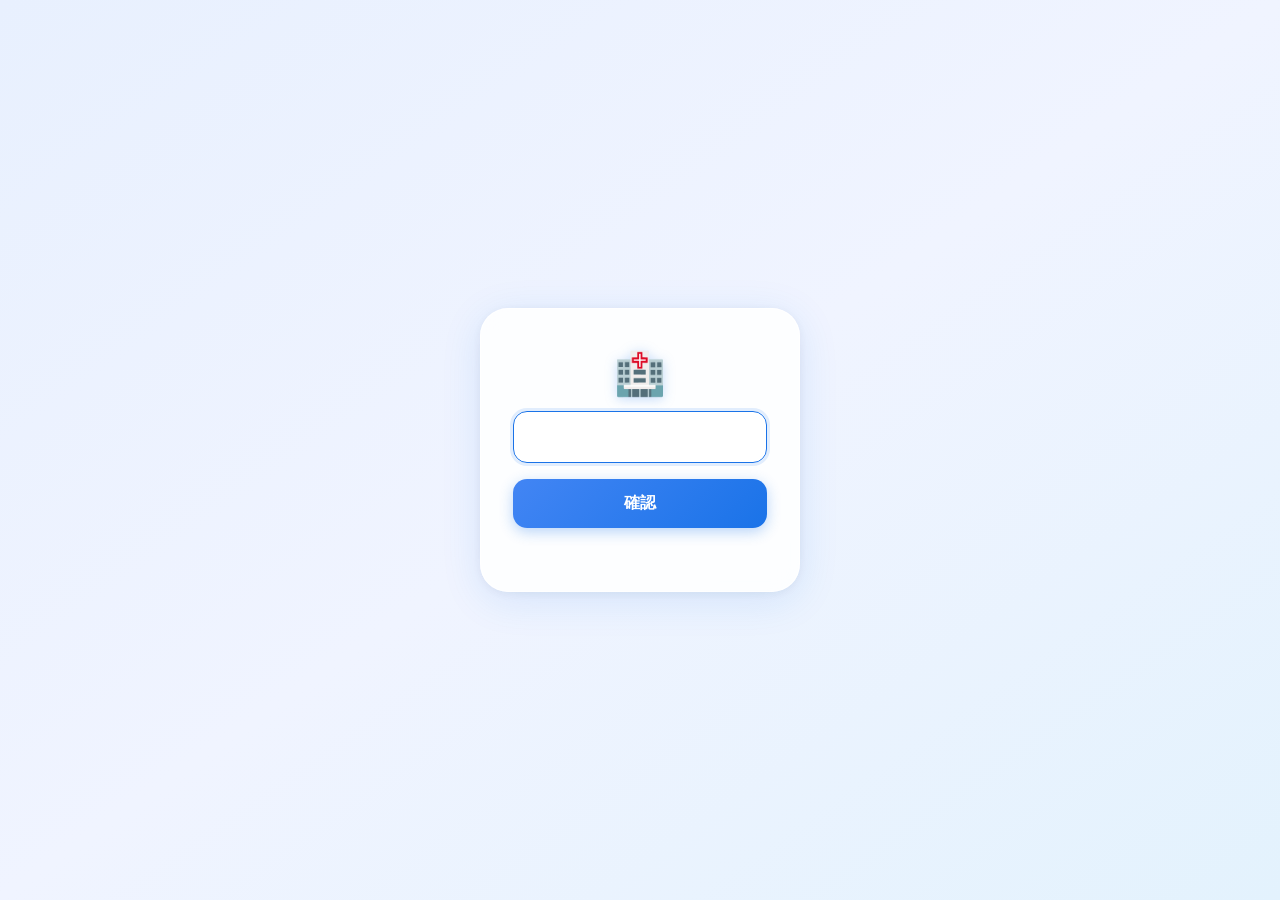
<file: index.html>
<!DOCTYPE html>
<html lang="zh-TW">
<head>
  <meta charset="UTF-8" />
  <meta name="viewport" content="width=device-width, initial-scale=1.0, maximum-scale=1.0, user-scalable=no" />
  <meta name="theme-color" content="#1a73e8" />
  <meta name="apple-mobile-web-app-capable" content="yes" />
  <meta name="apple-mobile-web-app-status-bar-style" content="default" />
  <meta name="apple-mobile-web-app-title" content="醫療工具" />
  <title>下班關掉！</title>
  <link rel="manifest" href="manifest.json" />
  <link rel="apple-touch-icon" href="icon-192.png" />
  <link rel="stylesheet" href="style.css" />
</head>
<body>

  <!-- Password gate -->
  <div id="lock-screen">
    <div id="lock-box">
      <div id="lock-icon">🏥</div>
      <input id="pw-input" type="password" placeholder=""
        autocomplete="current-password" inputmode="numeric" />
      <button id="pw-btn">確認</button>
      <div id="pw-error"></div>
    </div>
  </div>

  <!-- Main app -->
  <div id="app" hidden>

    <!-- Header -->
    <header id="main-header">
      <h1 id="header-title">ICD-10 搜尋</h1>
      <div id="soap-top-tabs" class="header-sub-tabs" style="display:none">
        <button class="soap-tab-btn active" data-soap-sheet="SOAP中正">中正</button>
        <button class="soap-tab-btn" data-soap-sheet="SOAP門診">門診</button>
        <button class="soap-tab-btn soap-tab-btn-ha" id="soap-ha-btn">HA / PT</button>
      </div>
      <div id="cert-top-tabs" class="header-sub-tabs" style="display:none">
        <button class="soap-tab-btn active" data-cert-sheet="診斷書中正">中正</button>
        <button class="soap-tab-btn" data-cert-sheet="診斷書門診">門診</button>
      </div>
      <div id="ops-top-tabs" class="header-sub-tabs" style="display:none">
        <button class="ops-tab-btn active" data-ops-tab="ops">手術碼</button>
        <button class="ops-tab-btn" data-ops-tab="notes">備註</button>
      </div>
      <button id="refresh-btn" aria-label="重新整理">
        <svg viewBox="0 0 24 24" fill="currentColor"><path d="M17.65 6.35A7.958 7.958 0 0 0 12 4c-4.42 0-7.99 3.58-7.99 8s3.57 8 7.99 8c3.73 0 6.84-2.55 7.73-6h-2.08A5.99 5.99 0 0 1 12 18c-3.31 0-6-2.69-6-6s2.69-6 6-6c1.66 0 3.14.69 4.22 1.78L13 11h7V4l-2.35 2.35z"/></svg>
      </button>
    </header>

    <!-- Pages -->
    <main id="pages">

      <!-- ICD page -->
      <div class="page active" id="page-icd">
        <div id="search-area">
          <div id="input-wrap">
            <input id="search-input" type="text"
              placeholder="搜索 ICD-10（支援縮寫：rt lt fr spr…）"
              autocomplete="off" autocorrect="off"
              autocapitalize="off" spellcheck="false" />
            <button id="clear-btn" aria-label="清除">✕</button>
          </div>
          <div id="abbr-hint"></div>
        </div>
        <div id="results-area">
          <div id="status"></div>
          <ul id="results-list"></ul>
        </div>
      </div>

      <!-- SOAP page -->
      <div class="page" id="page-soap">

        <!-- HA calculator -->
        <div id="soap-ha-content" hidden>
          <div id="ha-input-row">
            <input id="ha-year" type="number" min="100" max="999" />
            <span class="ha-sep">.</span>
            <input id="ha-mmdd" type="text" maxlength="5" placeholder="MMDD" autocomplete="off" inputmode="numeric" />
          </div>
          <div id="ha-display"></div>
          <div id="ha-result-180"></div>
          <div id="ha-week"></div>
          <div id="pt-section">
            <div id="pt-cat-btns"></div>
            <div id="pt-disease-btns"></div>
            <div id="pt-items"></div>
          </div>
        </div>

        <div id="soap-main-content">
        <div id="soap-type-area">
          <div id="soap-type-label">選擇類型</div>
          <div id="soap-type-btns"></div>
        </div>
        <div id="soap-picker" hidden>
<div id="soap-chips-area">
            <div class="soap-chip-section" id="soap-s-section">
              <span class="soap-section-label">S</span>
              <div class="soap-chips" id="soap-s-chips"></div>
            </div>
            <div class="soap-chip-section" id="soap-pe-section">
              <span class="soap-section-label">PE</span>
              <div class="soap-chips" id="soap-pe-chips"></div>
            </div>
            <div class="soap-chip-section" id="soap-xr-section">
              <span class="soap-section-label">XR</span>
              <div class="soap-chips" id="soap-xr-chips"></div>
            </div>
            <div class="soap-chip-section" id="soap-p-section">
              <span class="soap-section-label">P</span>
              <div class="soap-chips" id="soap-p-chips"></div>
            </div>
            <div class="soap-chip-section" id="soap-dx-section">
              <span class="soap-section-label">診斷碼</span>
              <div class="soap-chips" id="soap-dx-chips"></div>
            </div>
          </div>
        </div>
        <div id="soap-editor-area">
          <div id="soap-editor-btns">
            <button id="soap-copy-btn">複製</button>
            <button id="soap-restore-btn" disabled>恢復</button>
          </div>
          <textarea id="soap-textarea" placeholder="S:&#10;PE:&#10;XR:&#10;P:"></textarea>
        </div>
        </div><!-- /soap-main-content -->
      </div>

      <!-- 診斷書 page -->
      <div class="page" id="page-cert">
        <div id="cert-type-area">
          <div id="cert-type-label">選擇類型</div>
          <div id="cert-type-btns"></div>
        </div>
        <div id="cert-picker" hidden>
          <div id="cert-chips-area">
            <div class="soap-chip-section" id="cert-num-section">
              <span class="soap-section-label">編號</span>
              <div class="soap-chips" id="cert-num-chips"></div>
            </div>
            <div class="soap-chip-section" id="cert-disease-section">
              <span class="soap-section-label">疾病</span>
              <div class="soap-chips" id="cert-disease-chips"></div>
            </div>
            <div class="soap-chip-section" id="cert-process-section">
              <span class="soap-section-label">過程</span>
              <div class="soap-chips" id="cert-process-chips"></div>
            </div>
          </div>
        </div>
        <div id="cert-editor-area">
          <div id="cert-editor-btns">
            <button id="cert-copy-btn">複製</button>
            <button id="cert-restore-btn" disabled>恢復</button>
          </div>
          <textarea id="cert-textarea" placeholder="點選疾病與過程…"></textarea>
        </div>
      </div>

      <!-- 手術碼 page -->
      <div class="page" id="page-ops">
        <div id="ops-tab-ops">
        <div id="ops-search-area">
          <div id="ops-input-wrap">
            <input id="ops-search-input" type="text"
              placeholder="搜尋名稱、手術碼、部位、處置碼…"
              autocomplete="off" autocorrect="off"
              autocapitalize="off" spellcheck="false" />
            <button id="ops-clear-btn" aria-label="清除">✕</button>
          </div>
          <div id="ops-actions">
            <button id="ops-show-all-btn">顯示全部</button>
            <button id="ops-quick-btn">常用</button>
          </div>
        </div>
        <div id="ops-status"></div>
        <div id="ops-results"></div>
        </div><!-- /ops-tab-ops -->
        <div id="ops-tab-notes" hidden>
          <div id="notes-type-btns"></div>
          <div id="notes-list"></div>
        </div>
      </div>

    </main>

    <!-- Bottom tab bar -->
    <nav id="tab-bar">
      <button class="tab active" data-page="icd" data-title="ICD-10 搜尋">
        <svg viewBox="0 0 24 24"><path d="M19 3H5a2 2 0 0 0-2 2v14a2 2 0 0 0 2 2h14a2 2 0 0 0 2-2V5a2 2 0 0 0-2-2zm-7 3a1 1 0 1 1 0 2 1 1 0 0 1 0-2zm3 10H9v-1h2v-4H9v-1h4v5h2v1z"/></svg>
        <span>ICD-10</span>
      </button>
      <button class="tab" data-page="soap" data-title="SOAP">
        <svg viewBox="0 0 24 24"><path d="M14 2H6a2 2 0 0 0-2 2v16a2 2 0 0 0 2 2h12a2 2 0 0 0 2-2V8l-6-6zm-1 7V3.5L18.5 9H13zM8 13h8v1H8v-1zm0 3h5v1H8v-1zm0-6h3v1H8v-1z"/></svg>
        <span>SOAP</span>
      </button>
      <button class="tab" data-page="cert" data-title="診斷書">
        <svg viewBox="0 0 24 24"><path d="M20 6h-2.18c.07-.33.18-.64.18-1a3 3 0 0 0-6 0c0 .36.11.67.18 1H10a2 2 0 0 0-2 2v2a1 1 0 0 0 1 1h1v7a2 2 0 0 0 2 2h4a2 2 0 0 0 2-2v-7h1a1 1 0 0 0 1-1V8a2 2 0 0 0-2-2zm-8-1a1 1 0 1 1 2 0 1 1 0 0 1-2 0z"/></svg>
        <span>診斷書</span>
      </button>
      <button class="tab" data-page="ops" data-title="手術碼">
        <svg viewBox="0 0 24 24"><path d="M21.71 3.29a1 1 0 0 0-1.42 0l-1.7 1.7-1.28-1.28a1 1 0 0 0-1.42 1.42l.57.57-8.1 8.09A5 5 0 0 0 7 17v1H6a1 1 0 0 0 0 2h12a1 1 0 0 0 0-2h-1v-.18a5 5 0 0 0-1.06-3.09l-.25-.3 1.6-1.6.57.57a1 1 0 0 0 1.42-1.42l-1.28-1.28 1.7-1.7a1 1 0 0 0 0-1.71zM15 18v1H9v-1a3 3 0 0 1 3-3 3 3 0 0 1 3 3z"/></svg>
        <span>手術碼</span>
      </button>
    </nav>

    <div id="toast">已複製！</div>
  </div>

  <script>
  // 兩組密碼：FULL 保留全部功能；LITE 不自動開衛教、不顯示針劑
  const PW_FULL = 'e78d5442dfaaefeb7883ac1f20023db055ee47b466107b461c2e46de41da7619';
  const PW_LITE = '6ed09607ae0f7186a908a39b29e64cea658d96283aa28d37cebf3af395911895';

  // 私人模式：URL 帶 ?p=1 時存入 sessionStorage，之後重新整理也會保持
  if (new URLSearchParams(location.search).get('p') === '1') {
    sessionStorage.setItem('icd_private', '1');
  }

  function addBackBtn() {
    if (sessionStorage.getItem('icd_private') !== '1') return;
    if (document.getElementById('back-to-ortho')) return;
    const btn = document.createElement('button');
    btn.id = 'back-to-ortho';
    btn.textContent = '← 手術紀錄';
    btn.onclick = () => window.history.back();
    document.getElementById('main-header').insertBefore(btn, document.getElementById('main-header').firstChild);
  }

  async function sha256(str) {
    const buf = await crypto.subtle.digest('SHA-256', new TextEncoder().encode(str));
    return Array.from(new Uint8Array(buf)).map(b => b.toString(16).padStart(2,'0')).join('');
  }
  async function pwMode(str) {
    const h = await sha256(str);
    return h === PW_FULL ? 'full' : h === PW_LITE ? 'lite' : null;
  }
  async function tryUnlock() {
    const val = document.getElementById('pw-input').value;
    const mode = await pwMode(val);
    if (mode) {
      doUnlock(mode);
    } else {
      const err = document.getElementById('pw-error');
      err.textContent = '密碼錯誤';
      document.getElementById('pw-input').value = '';
      setTimeout(() => { err.textContent = ''; }, 2000);
    }
  }
  function bindLock() {
    document.getElementById('pw-btn').addEventListener('click', tryUnlock);
    document.getElementById('pw-input').addEventListener('keydown', e => {
      if (e.key === 'Enter') tryUnlock();
    });
    setTimeout(() => document.getElementById('pw-input')?.focus(), 100);
  }
  // 每個時間點起 1 小時內，5 分鐘沒操作就鎖定；其餘時間不自動鎖
  const IDLE_LOCK_MS = 5 * 60 * 1000;
  const LOCK_WINDOW_MS = 60 * 60 * 1000;
  const LOCK_STARTS = {
    1: ['11:15', '21:15'],
    2: ['17:00'],
    3: ['17:45'],
    4: ['12:00', '17:45'],
    5: ['11:45', '21:30'],
    6: ['12:00', '17:00'],
  };
  let lastActivity = Date.now();
  const markActivity = () => { lastActivity = Date.now(); };

  function currentLockWindowStart() {
    const now = new Date();
    for (const s of LOCK_STARTS[now.getDay()] || []) {
      const [h, m] = s.split(':').map(Number);
      const t = new Date(now);
      t.setHours(h, m, 0, 0);
      if (now >= t && now - t < LOCK_WINDOW_MS) return t.getTime();
    }
    return null;
  }

  function checkIdleLock() {
    if (isPrivate() || document.getElementById('lock-screen')) return;
    const ws = currentLockWindowStart();
    if (ws === null) return;
    if (Date.now() - Math.max(lastActivity, ws) >= IDLE_LOCK_MS) doLock();
  }

  const lockChannel = new BroadcastChannel('icd_lock');
  lockChannel.onmessage = e => {
    if (typeof e.data === 'string' && e.data.startsWith('unlock') && document.getElementById('lock-screen')) {
      doUnlock(e.data.split(':')[1] === 'lite' ? 'lite' : 'full', true);
    }
  };
  lockChannel.postMessage('alive');
  setInterval(() => lockChannel.postMessage('alive'), 30000);
  window.addEventListener('pagehide', () => lockChannel.postMessage('bye'));
  setInterval(checkIdleLock, 15000);

  function doLock() {
    if (document.getElementById('lock-screen')) return;
    sessionStorage.removeItem('icd_auth');
    lockChannel.postMessage('lock');
    const lockEl = document.createElement('div');
    lockEl.id = 'lock-screen';
    lockEl.innerHTML = `<div id="lock-box"><div id="lock-icon">🏥</div><input id="pw-input" type="password" placeholder="" autocomplete="current-password" inputmode="numeric"/><button id="pw-btn">確認</button><div id="pw-error"></div></div>`;
    document.body.prepend(lockEl);
    document.getElementById('app').hidden = true;
    bindLock();
    setTimeout(() => document.getElementById('pw-input')?.focus(), 100);
  }

  let activityBound = false;
  function startActivityWatch() {
    markActivity();
    if (activityBound) return;
    activityBound = true;
    ['click','keydown','touchstart','scroll'].forEach(ev =>
      document.addEventListener(ev, markActivity, { passive: true })
    );
  }

  const isPrivate = () => sessionStorage.getItem('icd_private') === '1';

  function doUnlock(mode, fromRemote) {
    sessionStorage.setItem('icd_auth', '1');
    sessionStorage.setItem('icd_mode', mode);
    if (fromRemote !== true) lockChannel.postMessage('unlock:' + mode);
    document.getElementById('lock-screen').remove();
    document.getElementById('app').hidden = false;
    addBackBtn();
    if (!isPrivate()) startActivityWatch();
    // 密碼對應的功能不同，重新畫一次 SOAP 類型（LITE 不顯示針劑）
    if (typeof renderSoapTypes === 'function' && typeof soapSheet !== 'undefined') renderSoapTypes(soapSheet);
    if (mode === 'full' && fromRemote !== true && !isPrivate() && !sessionStorage.getItem('icd_edu_opened')) {
      sessionStorage.setItem('icd_edu_opened', '1');
      window.open('edu.html', '_blank');
    }
    setTimeout(() => { if (typeof prefetchAll === 'function') prefetchAll(); }, 300);
  }
  if (sessionStorage.getItem('icd_auth') === '1') {
    document.getElementById('lock-screen').remove();
    document.getElementById('app').hidden = false;
    addBackBtn();
    if (!isPrivate()) startActivityWatch();
  } else if (location.hash) {
    const raw = location.hash.slice(1);
    history.replaceState(null, '', location.pathname + location.search);
    pwMode(raw).then(m => { if (m) doUnlock(m); else bindLock(); });
  } else {
    bindLock();
  }
</script>

  <script src="app.js"></script>
</body>
</html>
</file>
<file: style.css>
* {
  box-sizing: border-box;
  margin: 0;
  padding: 0;
  -webkit-tap-highlight-color: transparent;
}

:root {
  --primary: #1a73e8;
  --primary-dark: #1558b0;
  --bg: #f4f6fb;
  --card: #ffffff;
  --text: #202124;
  --text-sub: #5f6368;
  --border: #dadce0;
  --accent: #e8f0fe;
  --copy-bg: #e6f4ea;
  --radius: 12px;
  --shadow: 0 2px 8px rgba(0,0,0,0.1);
  --tab-h: 72px;
  --header-h: 52px;
}

body {
  font-family: -apple-system, BlinkMacSystemFont, 'Segoe UI', Roboto, sans-serif;
  background: var(--bg);
  color: var(--text);
  height: 100dvh;
  overflow: hidden;
}

/* ─── Lock screen ─────────────────────────────────────────────────────────── */
#lock-screen {
  position: fixed;
  inset: 0;
  background: linear-gradient(145deg, #e8f0fe 0%, #f0f4ff 50%, #e3f2fd 100%);
  display: flex;
  align-items: center;
  justify-content: center;
  z-index: 999;
}

#lock-box {
  background: rgba(255,255,255,0.85);
  backdrop-filter: blur(12px);
  -webkit-backdrop-filter: blur(12px);
  border: 1px solid rgba(255,255,255,0.9);
  border-radius: 28px;
  padding: 44px 32px 32px;
  width: min(320px, 88vw);
  display: flex;
  flex-direction: column;
  align-items: center;
  gap: 16px;
  box-shadow: 0 8px 40px rgba(26,115,232,0.12), 0 2px 12px rgba(0,0,0,0.06);
}

#lock-icon {
  font-size: 2.6rem;
  line-height: 1;
  filter: drop-shadow(0 2px 6px rgba(26,115,232,0.25));
}

#lock-box h2 {
  font-size: 1.15rem;
  color: #3c4043;
  font-weight: 700;
  letter-spacing: 0.3px;
}

#lock-box p.lock-sub {
  font-size: 0.8rem;
  color: #80868b;
  margin-top: -8px;
}

#pw-input {
  width: 100%;
  padding: 13px 16px;
  font-size: 1.3rem;
  border: 1.5px solid #dadce0;
  border-radius: 14px;
  outline: none;
  text-align: center;
  letter-spacing: 6px;
  background: rgba(255,255,255,0.9);
  color: var(--text);
  transition: border-color 0.2s, box-shadow 0.2s;
}

#pw-input:focus {
  border-color: var(--primary);
  box-shadow: 0 0 0 3px rgba(26,115,232,0.12);
}

#pw-btn {
  width: 100%;
  padding: 14px;
  background: linear-gradient(135deg, #4285f4, #1a73e8);
  color: #fff;
  border: none;
  border-radius: 14px;
  font-size: 1rem;
  font-weight: 600;
  cursor: pointer;
  letter-spacing: 0.5px;
  box-shadow: 0 4px 14px rgba(26,115,232,0.3);
  transition: opacity 0.15s, transform 0.1s;
  font-family: inherit;
}

#pw-btn:active { opacity: 0.88; transform: scale(0.98); }

#pw-error {
  font-size: 0.82rem;
  color: #d93025;
  min-height: 1.1em;
  font-weight: 500;
}

/* ─── App shell ───────────────────────────────────────────────────────────── */
#app {
  display: flex;
  flex-direction: column;
  height: 100dvh;
}

/* Back-to-ortho button (private mode only) */
#back-to-ortho {
  background: rgba(255,255,255,0.2);
  border: none;
  color: #fff;
  border-radius: 6px;
  padding: 6px 10px;
  font-size: .82rem;
  font-weight: 600;
  font-family: inherit;
  cursor: pointer;
  margin-right: 12px;
  white-space: nowrap;
  flex-shrink: 0;
}
#back-to-ortho:active { opacity: 0.75; }

/* Header */
#refresh-btn {
  margin-left: auto;
  background: none;
  border: none;
  color: rgba(255,255,255,0.85);
  cursor: pointer;
  padding: 6px;
  border-radius: 8px;
  display: flex;
  align-items: center;
  justify-content: center;
  flex-shrink: 0;
  transition: background 0.15s;
}
#refresh-btn:active { background: rgba(255,255,255,0.2); }
#refresh-btn svg { width: 22px; height: 22px; }

#main-header {
  background: var(--primary);
  color: #fff;
  padding: 14px 20px;
  height: var(--header-h);
  display: flex;
  align-items: center;
  box-shadow: 0 2px 6px rgba(0,0,0,0.2);
  flex-shrink: 0;
}

#header-title {
  font-size: 1.1rem;
  font-weight: 600;
}

/* Pages */
#pages {
  flex: 1;
  overflow: hidden;
  position: relative;
}

.page {
  display: none;
  position: absolute;
  inset: 0;
  overflow-y: auto;
  -webkit-overflow-scrolling: touch;
  padding-bottom: 8px;
}

.page.active { display: block; }

/* Coming soon placeholder */
.coming-soon {
  display: flex;
  flex-direction: column;
  align-items: center;
  justify-content: center;
  height: 100%;
  gap: 12px;
  color: var(--text-sub);
}

.coming-icon { font-size: 3rem; }
.coming-soon h2 { font-size: 1.2rem; color: var(--text); }
.coming-soon p  { font-size: 0.9rem; }

/* ─── Tab bar ─────────────────────────────────────────────────────────────── */
#tab-bar {
  height: var(--tab-h);
  background: var(--card);
  border-top: 1px solid var(--border);
  display: flex;
  flex-shrink: 0;
  padding-bottom: env(safe-area-inset-bottom);
}

.tab {
  flex: 1;
  display: flex;
  flex-direction: column;
  align-items: center;
  justify-content: center;
  gap: 3px;
  background: none;
  border: none;
  cursor: pointer;
  color: var(--text-sub);
  padding: 8px 4px 6px;
  transition: color 0.15s;
  font-family: inherit;
}

.tab svg { display: none; }

.tab span {
  font-size: 0.92rem;
  font-weight: 700;
}

.tab.active {
  color: var(--primary);
}

/* ─── ICD search ──────────────────────────────────────────────────────────── */
#search-area {
  padding: 12px 16px 6px;
  position: sticky;
  top: 0;
  z-index: 9;
  background: var(--bg);
}

#input-wrap {
  display: flex;
  align-items: center;
  background: var(--card);
  border: 2px solid var(--border);
  border-radius: var(--radius);
  box-shadow: var(--shadow);
  overflow: hidden;
  transition: border-color 0.2s;
}

#input-wrap:focus-within { border-color: var(--primary); }

#search-input {
  flex: 1;
  padding: 12px 14px;
  font-size: 1rem;
  border: none;
  outline: none;
  color: var(--text);
  background: transparent;
}

#clear-btn {
  padding: 0 14px;
  height: 44px;
  background: none;
  border: none;
  color: var(--text-sub);
  font-size: 1rem;
  cursor: pointer;
  display: none;
}

#clear-btn.visible { display: flex; align-items: center; }

#abbr-hint {
  margin-top: 5px;
  font-size: 0.75rem;
  color: var(--primary);
  min-height: 16px;
  padding: 0 4px;
  font-style: italic;
  display: flex;
  align-items: center;
  gap: 6px;
}
#g-search-btn {
  font-style: normal;
  font-size: 0.7rem;
  font-weight: 600;
  padding: 2px 8px;
  border: 1.5px solid var(--primary);
  border-radius: 12px;
  background: var(--accent);
  color: var(--primary);
  cursor: pointer;
  font-family: inherit;
  white-space: nowrap;
  flex-shrink: 0;
}
#g-search-btn:active { background: #c5d7fb; }

/* Abbr toggle */
#abbr-wrap { margin: 4px 16px 6px; }

#abbr-toggle {
  background: var(--accent);
  border: 1.5px solid var(--primary);
  color: var(--primary-dark);
  border-radius: 20px;
  padding: 4px 14px;
  font-size: 0.75rem;
  font-weight: 600;
  cursor: pointer;
  letter-spacing: 0.2px;
  font-family: inherit;
}

#abbr-panel {
  margin-top: 6px;
  background: var(--accent);
  border-radius: var(--radius);
  padding: 10px 14px;
  font-size: 0.78rem;
  color: var(--primary-dark);
  line-height: 1.8;
}

.abbr-grid {
  display: grid;
  grid-template-columns: repeat(2, 1fr);
  gap: 2px 10px;
}

.abbr-tag { font-family: monospace; font-weight: 600; }

/* Results */
#results-area { padding: 2px 16px 0; }

#status {
  font-size: 0.82rem;
  color: var(--text-sub);
  padding: 4px 2px;
  min-height: 24px;
}

#results-list {
  list-style: none;
  display: flex;
  flex-direction: column;
  gap: 8px;
  padding-bottom: 12px;
}

.result-item {
  background: var(--card);
  border-radius: var(--radius);
  box-shadow: var(--shadow);
  overflow: hidden;
  border: 1.5px solid transparent;
  transition: border-color 0.15s, transform 0.1s;
  cursor: pointer;
  user-select: none;
}

.result-item:active { transform: scale(0.98); border-color: var(--primary); }

.result-inner { display: flex; align-items: stretch; }

.code-badge {
  background: var(--primary);
  color: #fff;
  font-size: 0.9rem;
  font-weight: 700;
  font-family: 'Courier New', monospace;
  padding: 12px 10px;
  min-width: 76px;
  display: flex;
  align-items: center;
  justify-content: center;
  letter-spacing: 0.5px;
  flex-shrink: 0;
}

.result-text-wrap {
  padding: 10px 12px;
  flex: 1;
  display: flex;
  flex-direction: column;
  justify-content: center;
  gap: 2px;
}

.result-en { font-size: 0.88rem; line-height: 1.35; color: var(--text); }
.result-zh { font-size: 0.8rem; color: var(--text-sub); line-height: 1.3; }
.result-sheet-name { font-size: 0.78rem; color: #1a73e8; line-height: 1.3; font-weight: 500; }
.result-sheet { border-left: 3px solid #1a73e8; }

.result-item.copied { border-color: #34a853; background: var(--copy-bg); }
.result-item.copied .code-badge { background: #34a853; }

/* Toast */
#toast {
  position: fixed;
  bottom: calc(var(--tab-h) + 12px);
  left: 50%;
  transform: translateX(-50%) translateY(80px);
  background: #303030;
  color: #fff;
  padding: 10px 22px;
  border-radius: 24px;
  font-size: 0.9rem;
  z-index: 100;
  opacity: 0;
  transition: transform 0.25s ease, opacity 0.25s ease;
  pointer-events: none;
  white-space: nowrap;
}

#toast.show { transform: translateX(-50%) translateY(0); opacity: 1; }

/* Spinner */
.spinner {
  display: inline-block;
  width: 14px; height: 14px;
  border: 2px solid var(--border);
  border-top-color: var(--primary);
  border-radius: 50%;
  animation: spin 0.6s linear infinite;
  vertical-align: middle;
  margin-right: 5px;
}

@keyframes spin { to { transform: rotate(360deg); } }

/* ─── SOAP page ──────────────────────────────────────────────────────────── */
/* Sub-tabs live in the header */
.header-sub-tabs {
  display: flex;
  gap: 6px;
  flex: 1;
  margin: 0 10px;
}

.soap-tab-btn {
  flex: 1;
  padding: 7px;
  border-radius: 8px;
  border: 2px solid rgba(255,255,255,0.4);
  background: rgba(255,255,255,0.15);
  color: rgba(255,255,255,0.8);
  font-size: 0.9rem;
  font-weight: 600;
  cursor: pointer;
  font-family: inherit;
  transition: all 0.15s;
}
.soap-tab-btn.active {
  border-color: rgba(255,255,255,0.9);
  background: rgba(255,255,255,0.9);
  color: var(--primary);
}

#soap-type-area {
  padding: 8px 16px 4px;
}
#soap-type-label {
  font-size: 0.75rem;
  color: var(--text-sub);
  margin-bottom: 6px;
}
#soap-type-btns {
  display: flex;
  flex-wrap: wrap;
  gap: 7px;
}
.soap-type-chip {
  padding: 6px 14px;
  border-radius: 20px;
  border: 1.5px solid var(--border);
  background: var(--card);
  color: var(--text);
  font-size: 0.85rem;
  font-weight: 500;
  cursor: pointer;
  font-family: inherit;
  transition: all 0.15s;
}
.soap-type-chip.active {
  border-color: var(--primary);
  background: var(--primary);
  color: #fff;
}

#soap-picker {
  padding: 8px 16px 0;
}
.confirm-overlay {
  position: fixed;
  inset: 0;
  background: rgba(0,0,0,0.35);
  display: flex;
  align-items: center;
  justify-content: center;
  z-index: 1000;
}
.confirm-box {
  background: #fff;
  border-radius: 16px;
  padding: 20px 20px 16px;
  width: min(280px, 86vw);
  box-shadow: 0 8px 32px rgba(0,0,0,0.2);
}
.confirm-msg {
  font-size: 1.05rem;
  font-weight: 600;
  color: var(--text);
  text-align: center;
  margin-bottom: 16px;
}
.confirm-btns { display: flex; gap: 10px; }
.confirm-btns button {
  flex: 1;
  padding: 11px;
  border-radius: 12px;
  border: 1.5px solid var(--border);
  background: #fff;
  color: var(--text);
  font-size: 0.95rem;
  font-weight: 600;
  font-family: inherit;
  cursor: pointer;
}
.confirm-btns .confirm-ok {
  background: var(--primary);
  border-color: var(--primary);
  color: #fff;
}
#soap-picker.injection-mode .soap-section-label { display: none; }
#soap-picker.injection-mode .soap-chips {
  flex-direction: column;
  flex-wrap: nowrap;
  align-items: flex-start;
}

.soap-chip-section {
  margin-bottom: 8px;
}
.soap-section-label {
  font-size: 0.72rem;
  font-weight: 700;
  color: var(--primary-dark);
  text-transform: uppercase;
  letter-spacing: 0.5px;
  margin-right: 4px;
}
.soap-chips {
  display: flex;
  flex-wrap: wrap;
  gap: 6px;
  margin-top: 4px;
}
.chip-row-break {
  width: 100%;
  height: 0;
}
.soap-chip[data-sep="1"] {
  display: none;
}
.soap-chip {
  padding: 5px 12px;
  border-radius: 14px;
  border: 1.5px solid var(--border);
  background: var(--card);
  color: var(--text);
  font-size: 0.82rem;
  cursor: pointer;
  font-family: inherit;
  transition: all 0.12s;
}
.soap-chip:active, .soap-chip-used {
  background: var(--accent);
  border-color: var(--primary);
  color: var(--primary-dark);
}

#soap-editor-area {
  padding: 10px 16px 12px;
}
#soap-textarea {
  width: 100%;
  min-height: 140px;
  padding: 12px 14px;
  border: 2px solid var(--border);
  border-radius: var(--radius);
  font-size: 0.92rem;
  font-family: 'Courier New', monospace;
  line-height: 1.7;
  resize: vertical;
  outline: none;
  background: var(--card);
  color: var(--text);
  box-shadow: var(--shadow);
  transition: border-color 0.2s;
}
#soap-textarea:focus { border-color: var(--primary); }

#soap-editor-btns {
  display: flex;
  gap: 8px;
  margin-top: 8px;
}
#soap-copy-btn {
  flex: 2;
  padding: 11px;
  background: var(--primary);
  color: #fff;
  border: none;
  border-radius: 10px;
  font-size: 0.9rem;
  font-weight: 600;
  cursor: pointer;
  font-family: inherit;
}
#soap-copy-btn:active { background: var(--primary-dark); }
#soap-restore-btn {
  flex: 1;
  padding: 11px;
  background: var(--card);
  border: 1.5px solid var(--border);
  border-radius: 10px;
  font-size: 0.88rem;
  font-weight: 500;
  cursor: pointer;
  font-family: inherit;
  color: var(--text);
}
#soap-restore-btn:disabled { opacity: 0.4; cursor: default; }

/* ─── 手術碼 page ─────────────────────────────────────────────────────────── */
.ops-tab-btn {
  flex: 1;
  padding: 7px;
  border-radius: 8px;
  border: 2px solid rgba(255,255,255,0.4);
  background: rgba(255,255,255,0.15);
  color: rgba(255,255,255,0.8);
  font-size: 0.9rem;
  font-weight: 600;
  cursor: pointer;
  font-family: inherit;
  transition: all 0.15s;
}
.ops-tab-btn.active {
  border-color: rgba(255,255,255,0.9);
  background: rgba(255,255,255,0.9);
  color: var(--primary);
}
#ops-tab-notes { height: 100%; }
#ops-search-area {
  padding: 12px 16px 6px;
  position: sticky;
  top: 0;
  z-index: 9;
  background: var(--bg);
}

#ops-input-wrap {
  display: flex;
  align-items: center;
  background: var(--card);
  border: 2px solid var(--border);
  border-radius: var(--radius);
  box-shadow: var(--shadow);
  overflow: hidden;
  transition: border-color 0.2s;
}

#ops-input-wrap:focus-within { border-color: var(--primary); }

#ops-search-input {
  flex: 1;
  padding: 12px 14px;
  font-size: 1rem;
  border: none;
  outline: none;
  color: var(--text);
  background: transparent;
}

#ops-clear-btn {
  padding: 0 14px;
  height: 44px;
  background: none;
  border: none;
  color: var(--text-sub);
  font-size: 1rem;
  cursor: pointer;
  display: none;
}
#ops-clear-btn.visible { display: flex; align-items: center; }

#ops-actions { padding: 6px 2px 2px; display: flex; gap: 8px; }

#ops-quick-btn.active { background: var(--primary); color: #fff; }

#ops-show-all-btn, #ops-quick-btn {
  background: var(--accent);
  border: 1.5px solid var(--primary);
  color: var(--primary-dark);
  border-radius: 20px;
  padding: 5px 16px;
  font-size: 0.8rem;
  font-weight: 600;
  cursor: pointer;
  font-family: inherit;
}

#ops-status {
  font-size: 0.82rem;
  color: var(--text-sub);
  padding: 2px 18px 0;
  min-height: 22px;
}

#ops-results {
  padding: 4px 16px 16px;
  display: flex;
  flex-direction: column;
  gap: 10px;
}

.ops-card {
  background: var(--card);
  border-radius: var(--radius);
  box-shadow: var(--shadow);
  overflow: hidden;
  border: 1.5px solid transparent;
}

.ops-card-header {
  display: flex;
  align-items: center;
  gap: 10px;
  padding: 10px 12px;
  background: var(--primary);
}

.ops-code-badge {
  background: rgba(255,255,255,0.22);
  color: #fff;
  font-weight: 700;
  font-size: 1rem;
  font-family: 'Courier New', monospace;
  padding: 4px 10px;
  border-radius: 8px;
  cursor: pointer;
  white-space: nowrap;
  transition: background 0.15s;
  border: 1.5px solid rgba(255,255,255,0.35);
}
.ops-code-badge:active,
.ops-code-badge.copied-flash { background: rgba(255,255,255,0.45); }

.ops-name {
  color: #fff;
  font-weight: 600;
  font-size: 0.95rem;
  flex: 1;
}

.ops-card-body {
  padding: 6px 0 4px;
}

.ops-row {
  display: flex;
  align-items: center;
  gap: 6px;
  padding: 7px 14px;
  border-bottom: 1px solid #f1f3f4;
  flex-wrap: wrap;
}
.ops-row:last-child { border-bottom: none; }

.ops-part {
  font-size: 0.88rem;
  color: var(--text);
  min-width: 70px;
}

.ops-side {
  font-size: 0.75rem;
  font-weight: 700;
  padding: 2px 7px;
  border-radius: 6px;
}
.ops-side-L { background: #e8f5e9; color: #2e7d32; }
.ops-side-R { background: #fff3e0; color: #e65100; }

.ops-arrow { color: var(--border); font-size: 0.8rem; }

.ops-proc {
  font-family: 'Courier New', monospace;
  font-size: 0.9rem;
  font-weight: 700;
  color: var(--primary-dark);
  background: var(--accent);
  padding: 3px 9px;
  border-radius: 7px;
  cursor: pointer;
  border: 1px solid rgba(26,115,232,0.2);
  transition: background 0.15s;
}
.ops-proc:active,
.ops-proc.copied-flash { background: #c5d8ff; }

.ops-proc-empty { color: var(--border); font-size: 0.85rem; }

/* ─── 診斷書 page (reuses SOAP styles via shared classes) ────────────────── */
#cert-type-area { padding:8px 16px 4px; }
#cert-type-label{ font-size:0.75rem; color:var(--text-sub); margin-bottom:6px; }
#cert-type-btns { display:flex; flex-wrap:wrap; gap:7px; }
#cert-picker    { padding:8px 16px 0; }
#cert-chips-area{ display:flex; flex-direction:column; gap:0; }
#cert-editor-area { padding:10px 16px 12px; }
#cert-textarea  {
  width:100%; min-height:160px; padding:12px 14px;
  border:2px solid var(--border); border-radius:var(--radius);
  font-size:0.92rem; font-family:'Courier New',monospace;
  line-height:1.7; resize:vertical; outline:none;
  background:var(--card); color:var(--text);
  box-shadow:var(--shadow); transition:border-color 0.2s;
}
#cert-textarea:focus { border-color:var(--primary); }
#cert-editor-btns { display:flex; gap:8px; margin-top:8px; }
#cert-copy-btn {
  flex:2; padding:11px; background:var(--primary); color:#fff;
  border:none; border-radius:10px; font-size:0.9rem; font-weight:600;
  cursor:pointer; font-family:inherit;
}
#cert-copy-btn:active { background:var(--primary-dark); }
#cert-restore-btn {
  flex:1; padding:11px; background:var(--card);
  border:1.5px solid var(--border); border-radius:10px;
  font-size:0.88rem; font-weight:500; cursor:pointer;
  font-family:inherit; color:var(--text);
}
#cert-restore-btn:disabled { opacity:0.4; cursor:default; }

/* ─── No results ──────────────────────────────────────────────────────────── */
.no-results {
  text-align: center;
  color: var(--text-sub);
  padding: 40px 20px;
  font-size: 0.95rem;
}

/* ─── Desktop: smaller tab bar ───────────────────────────────────────────── */
@media (pointer: fine) {
  :root { --tab-h: 42px; }
}

/* ─── HA Calculator ──────────────────────────────────────────────────────── */
.soap-tab-btn-ha { flex: 0.5 !important; }

#soap-ha-content {
  padding: 20px 16px;
  display: flex;
  flex-direction: column;
  gap: 16px;
}
#soap-ha-content[hidden] { display: none !important; }

#ha-input-row {
  display: flex;
  align-items: center;
  gap: 6px;
}

#ha-year {
  width: 64px;
  padding: 8px 10px;
  border: 2px solid var(--border);
  border-radius: 10px;
  font-size: 1rem;
  font-weight: 600;
  text-align: center;
  outline: none;
  color: var(--text);
  background: var(--card);
  font-family: inherit;
}
#ha-year:focus { border-color: var(--primary); }

.ha-sep {
  font-size: 1.1rem;
  font-weight: 700;
  color: var(--text-sub);
}

#ha-mmdd {
  width: 80px;
  padding: 8px 10px;
  border: 2px solid var(--border);
  border-radius: 10px;
  font-size: 1rem;
  font-weight: 600;
  text-align: center;
  outline: none;
  color: var(--text);
  background: var(--card);
  font-family: inherit;
}
#ha-mmdd:focus { border-color: var(--primary); }

#ha-display {
  font-size: 1rem;
  color: var(--text-sub);
  min-height: 1.2em;
}

#ha-result-180 {
  font-size: 1.05rem;
  font-weight: 600;
  color: var(--primary);
  min-height: 1.4em;
}

#ha-week {
  display: flex;
  flex-direction: column;
  gap: 6px;
}

.ha-day-cell {
  display: flex;
  justify-content: space-between;
  cursor: pointer;
  align-items: center;
  padding: 8px 14px;
  background: var(--card);
  border-radius: 10px;
  border: 1px solid var(--border);
}

.ha-monday-hi {
  background: #e8f0fe;
  border-color: var(--primary);
}

.ha-day-name {
  font-weight: 600;
  color: var(--text-sub);
  font-size: 0.9rem;
}

.ha-monday-hi .ha-day-name { color: var(--primary); }

.ha-day-date {
  font-weight: 600;
  font-size: 1rem;
  color: var(--text);
}

.ha-monday-hi .ha-day-date { color: var(--primary); }

/* ─── PT 復健 ───────────────────────────────────────────────────────────── */
#pt-section {
  padding: 12px 16px 0;
  border-top: 1px solid var(--border);
  margin-top: 10px;
}
#pt-cat-btns {
  display: flex;
  gap: 8px;
  flex-wrap: wrap;
  margin-bottom: 10px;
}
.pt-cat-btn {
  padding: 7px 18px;
  border-radius: 20px;
  border: 1.5px solid var(--border);
  background: var(--card);
  color: var(--text);
  font-size: 1rem;
  font-weight: 600;
  cursor: pointer;
  font-family: inherit;
}
.pt-cat-btn.active {
  border-color: var(--primary);
  background: var(--primary);
  color: #fff;
}
#pt-disease-btns {
  display: flex;
  flex-wrap: wrap;
  gap: 7px;
  margin-bottom: 10px;
}
.pt-dis-btn {
  padding: 5px 13px;
  border-radius: 16px;
  border: 1.5px solid var(--border);
  background: var(--card);
  color: var(--text);
  font-size: 0.9rem;
  font-weight: 500;
  cursor: pointer;
  font-family: inherit;
}
.pt-dis-btn.active {
  border-color: var(--primary);
  background: var(--primary);
  color: #fff;
}
#pt-items {
  display: flex;
  flex-direction: column;
  gap: 4px;
  padding-bottom: 12px;
}
.pt-item-row {
  padding: 7px 10px;
  border-radius: 8px;
  background: var(--card);
  border: 1px solid var(--border);
  font-size: 0.88rem;
  cursor: pointer;
  user-select: none;
}
.pt-item-row:active { opacity: 0.7; }

/* ─── 備註 tab ───────────────────────────────────────────────────────────── */
#notes-type-btns {
  display: flex;
  flex-wrap: wrap;
  gap: 7px;
  padding: 10px 16px 6px;
}
#notes-list {
  padding: 4px 16px 16px;
  display: flex;
  flex-direction: column;
  gap: 6px;
}
.notes-row {
  padding: 10px 14px;
  background: var(--card);
  border-radius: 10px;
  border: 1px solid var(--border);
  font-size: 0.92rem;
  color: var(--text);
  cursor: pointer;
  line-height: 1.5;
  transition: background 0.15s;
}
.notes-row:active, .notes-row-flash { background: var(--accent); }
.notes-card {
  padding: 10px;
  background: var(--card);
  border: 1px solid var(--border);
  border-radius: 14px;
  display: flex;
  flex-direction: column;
  gap: 6px;
}
.notes-card-title {
  font-size: 1rem;
  font-weight: 700;
  color: var(--primary-dark);
  padding: 2px 4px 4px;
}
.notes-chip {
  padding: 8px 12px;
  background: var(--bg, #f4f6fb);
  border: 1px solid var(--border);
  border-radius: 10px;
  font-size: 0.9rem;
  color: var(--text);
  cursor: pointer;
  line-height: 1.5;
  transition: background 0.15s;
}
.notes-chip:active, .notes-chip.notes-row-flash { background: var(--accent); }
</file>
